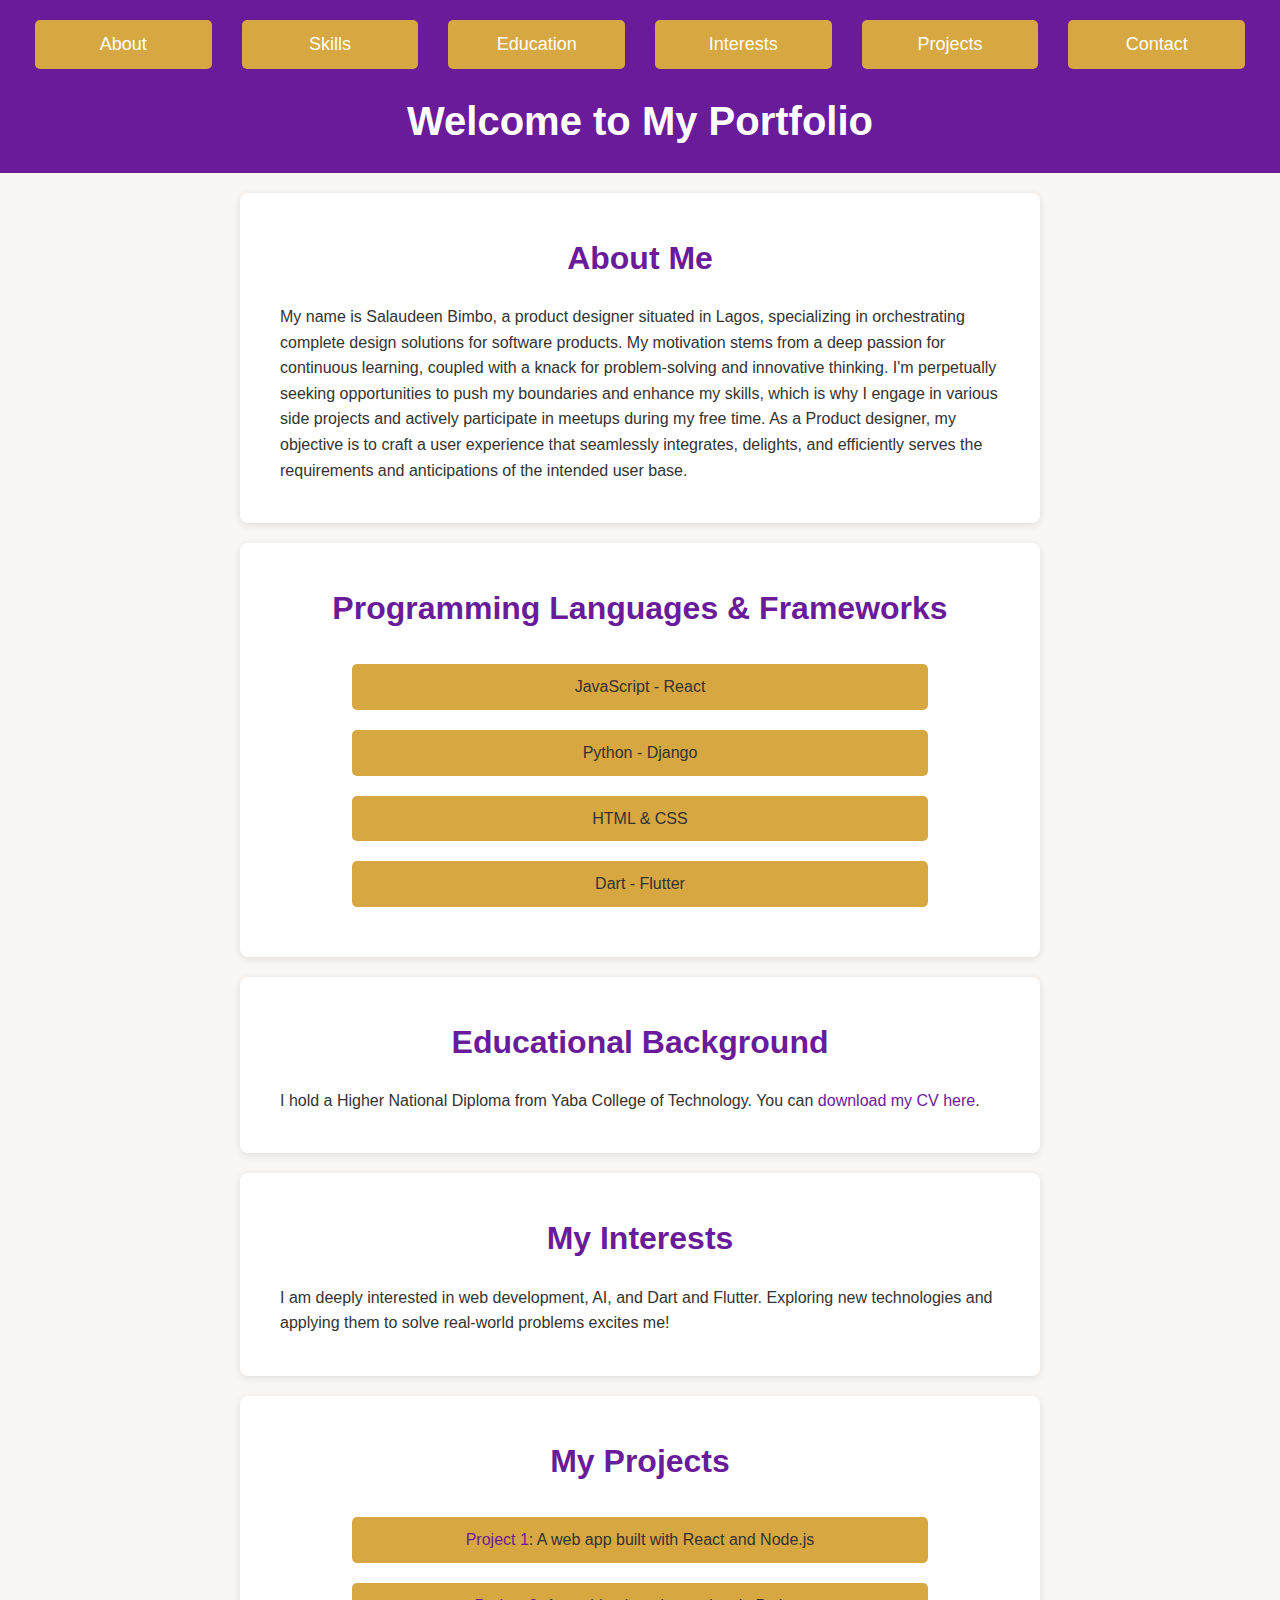
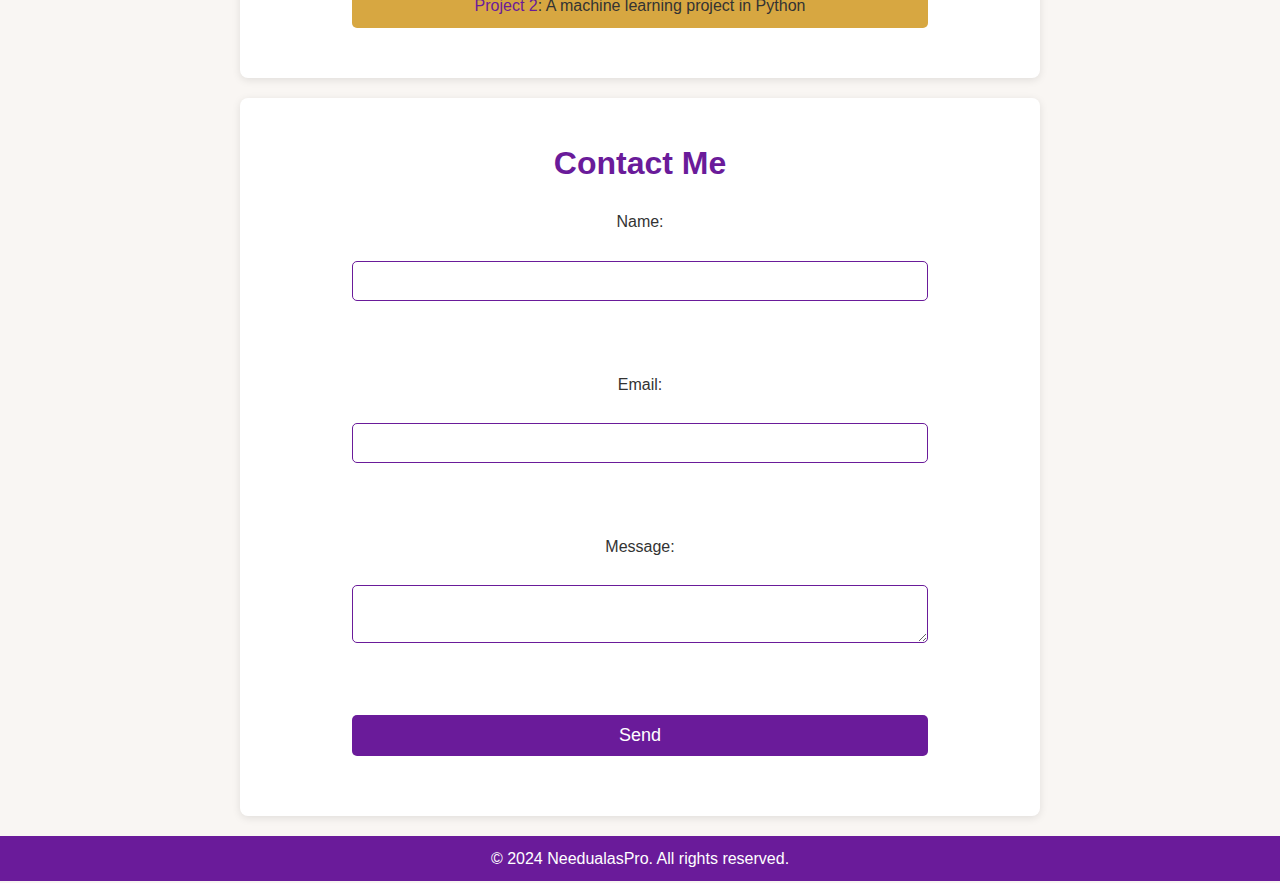
<file: index.html>
<!DOCTYPE html>
<html lang="en">
<head>
    <meta charset="UTF-8">
    <meta name="viewport" content="width=device-width, initial-scale=1.0">
    <title>Your Portfolio</title>
    <link rel="stylesheet" href="styles.css">
</head>
<body>
    <header>
        <nav>
            <ul>
                <li><a href="#about">About</a></li>
                <li><a href="#skills">Skills</a></li>
                <li><a href="#education">Education</a></li>
                <li><a href="#interests">Interests</a></li>
                <li><a href="#projects">Projects</a></li>
                <li><a href="#contact">Contact</a></li>
            </ul>
        </nav>
        <h1>Welcome to My Portfolio</h1>
    </header>

    <section id="about">
        <h2>About Me</h2>
        <p> My name is Salaudeen Bimbo, a product designer situated in Lagos, 
            specializing in orchestrating complete design solutions for software
            products. My motivation stems from a deep passion for continuous 
            learning, coupled with a knack for problem-solving and innovative
            thinking. I'm perpetually seeking opportunities to push my boundaries
            and enhance my skills, which is why I engage in various side projects 
            and actively participate in meetups during my free time. As a Product
            designer, my objective is to craft a user experience that seamlessly 
            integrates, delights, and efficiently serves the requirements and 
            anticipations of the intended user base.</p>
    </section>

    <section id="skills">
        <h2>Programming Languages & Frameworks</h2>
        <ul>
            <li>JavaScript - React</li>
            <li>Python - Django</li>
            <li>HTML & CSS</li>
            <li>Dart - Flutter</li>
        </ul>
    </section>

    <section id="education">
        <h2>Educational Background</h2>
        <p>I hold a Higher National Diploma from Yaba College of Technology. You can <a href="cv.pdf" download>download my CV here</a>.</p>
    </section>

    <section id="interests">
        <h2>My Interests</h2>
        <p>I am deeply interested in web development, AI, and Dart and Flutter. Exploring new technologies and applying them to solve real-world problems excites me!</p>
    </section>

    <section id="projects">
        <h2>My Projects</h2>
        <ul>
            <li><a href="https://github.com/yourusername/project1" target="_blank">Project 1</a>: A web app built with React and Node.js</li>
            <li><a href="https://github.com/yourusername/project2" target="_blank">Project 2</a>: A machine learning project in Python</li>
        </ul>
    </section>

    <section id="contact">
        <h2>Contact Me</h2>
        <form action="mailto:your-email@example.com" method="post" enctype="text/plain">
            <label for="name">Name:</label><br>
            <input type="text" id="name" name="name" required><br><br>

            <label for="email">Email:</label><br>
            <input type="email" id="email" name="email" required><br><br>

            <label for="message">Message:</label><br>
            <textarea id="message" name="message" required></textarea><br><br>

            <input type="submit" value="Send">
        </form>
    </section>

    <footer>
        <p>© 2024 NeedualasPro. All rights reserved.</p>
    </footer>
</body>
</html>
</file>
<file: styles.css>
* {
    margin: 0;
    padding: 0;
    box-sizing: border-box;
}

body {
    font-family: 'Arial', sans-serif;
    line-height: 1.6;
    background-color: #f9f6f3; /* Light background color */
    color: #333;
}

header {
    background-color: #6a1b9a; /* Purple color */
    color: white;
    padding: 20px;
    text-align: center;
    animation: fadeIn 2s ease-out;
}

nav ul {
    list-style: none;
    padding: 0;
    display: flex;
    justify-content: center;
    margin-bottom: 20px;
}

nav ul li {
    margin: 0 15px;
}

nav ul li a {
    color: white;
    text-decoration: none;
    font-size: 18px;
    transition: color 0.3s;
}

nav ul li a:hover {
    color: #d7a741; /* Brown color */
}

h1 {
    margin-top: 10px;
    font-size: 2.5rem;
}

section {
    padding: 40px;
    margin: 20px 0;
    background-color: #fff;
    box-shadow: 0 2px 8px rgba(0, 0, 0, 0.1);
    border-radius: 8px;
    max-width: 800px;
    margin-left: auto;
    margin-right: auto;
    animation: fadeIn 2s ease-out;
}

h2 {
    text-align: center;
    color: #6a1b9a; /* Purple color */
    margin-bottom: 20px;
    font-size: 2rem;
}

ul {
    list-style-type: none;
    padding: 0;
    text-align: center;
}

ul li {
    background-color: #d7a741; /* Brown color */
    padding: 10px;
    margin: 10px 0;
    border-radius: 5px;
    display: inline-block;
    width: 80%;
    animation: slideIn 1s ease-out;
}

a {
    text-decoration: none;
    color: #6a1b9a; /* Purple color */
}

form {
    display: flex;
    flex-direction: column;
    align-items: center;
}

form input, form textarea {
    width: 80%;
    padding: 10px;
    margin-bottom: 20px;
    border: 1px solid #6a1b9a; /* Purple border */
    border-radius: 5px;
    font-size: 16px;
}

form input[type="submit"] {
    background-color: #6a1b9a; /* Purple background */
    color: white;
    border: none;
    padding: 10px 20px;
    cursor: pointer;
    font-size: 18px;
    transition: background-color 0.3s;
}

form input[type="submit"]:hover {
    background-color: #4a0072; /* Darker purple */
}

footer {
    text-align: center;
    padding: 10px;
    background-color: #6a1b9a; /* Purple color */
    color: white;
    position: relative;
    bottom: 0;
    width: 100%;
    margin-top: 20px;
}

/* Animations */
@keyframes fadeIn {
    from {
        opacity: 0;
    }
    to {
        opacity: 1;
    }
}

@keyframes slideIn {
    from {
        transform: translateY(20px);
        opacity: 0;
    }
    to {
        transform: translateY(0);
        opacity: 1;
    }
}
</file>
